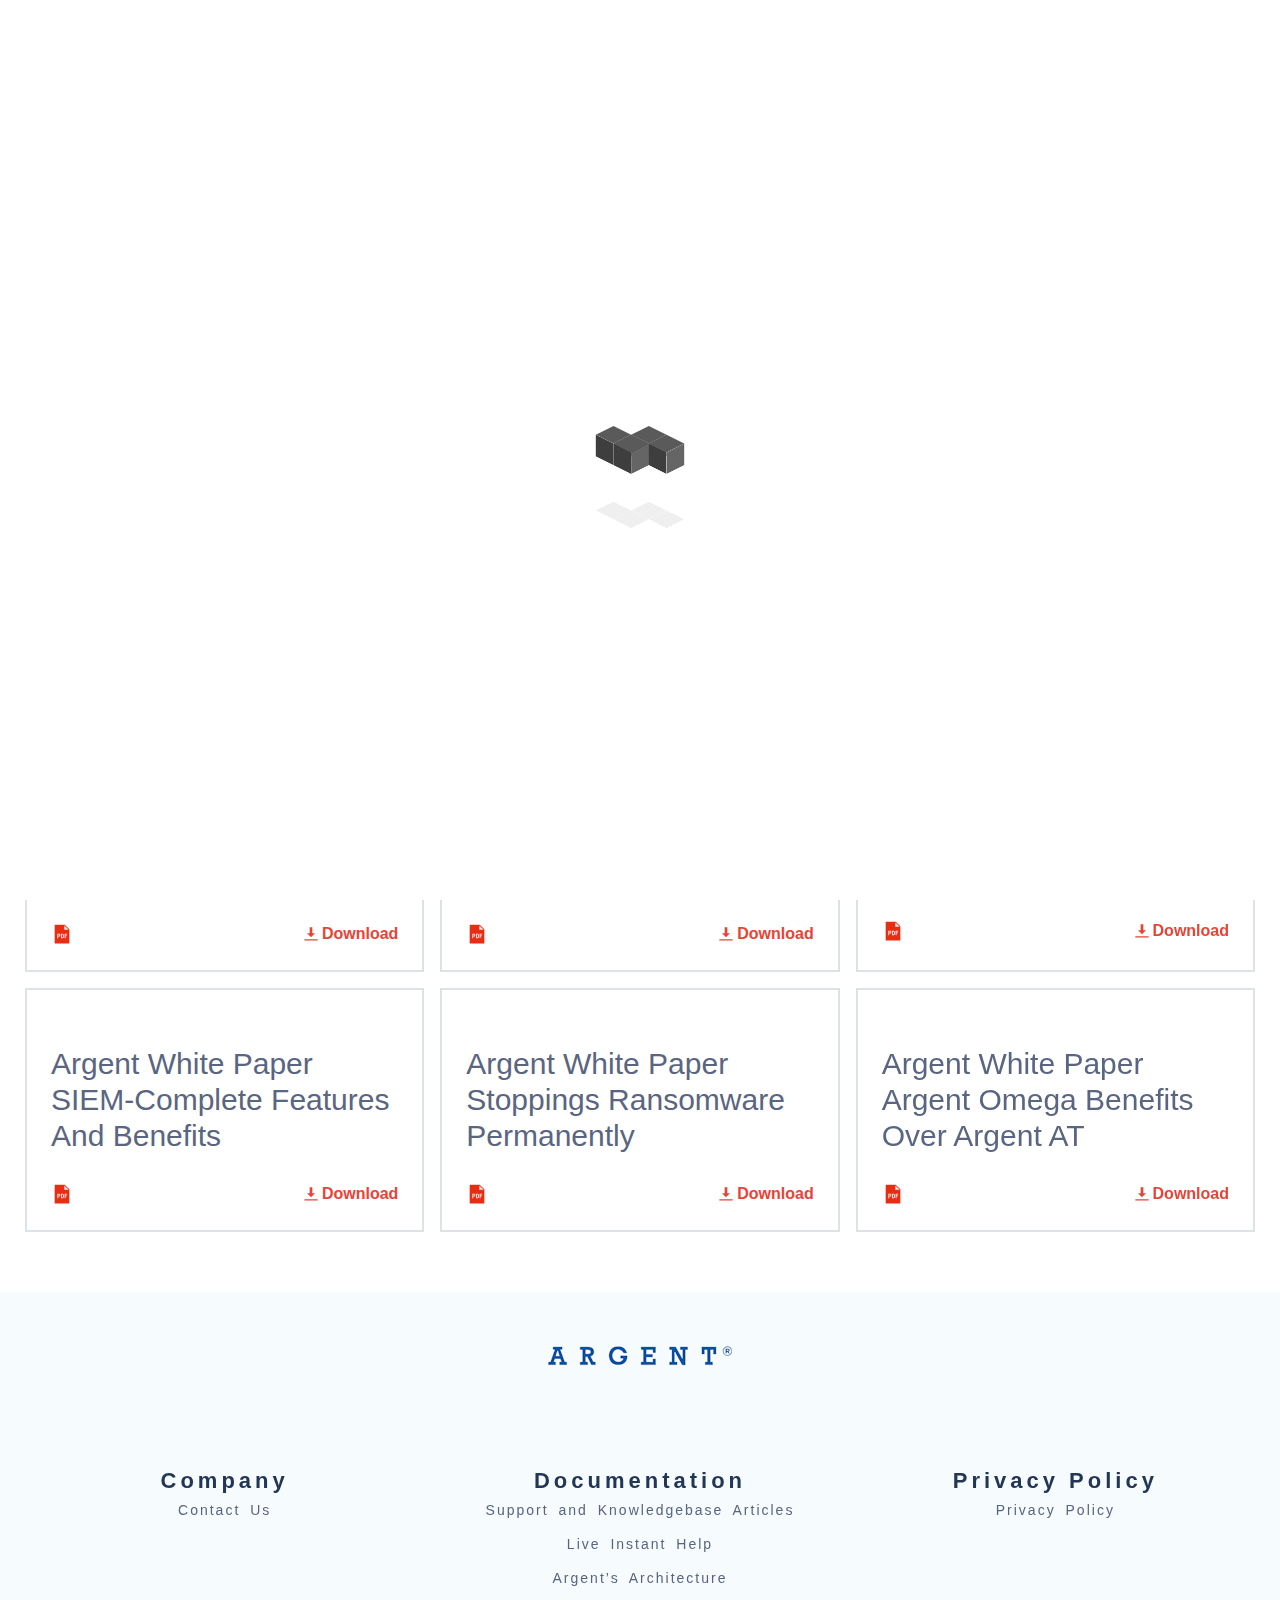
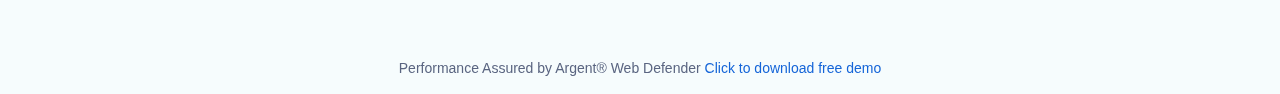
<file: index.html>
<!DOCTYPE html>
<html lang="en" dir="ltr" class="scroll-smooth">

<head>
    <meta charset="UTF-8" />
    <meta http-equiv="X-UA-Compatible" content="IE=edge" />
    <meta name="viewport" content="width=device-width, initial-scale=1.0" />
    <meta http-equiv="Cache-Control" content="no-cache, no-store, must-revalidate">
    <title>Document</title>
    <link rel="stylesheet" href="assets/css/swiper.css" />
    <link rel="stylesheet" href="assets/css/styles.css" />
</head>

<body class="font-cairo">

    <header class="lg:py-5 bg-white sticky top-0 shadow-header transition-all duration-700">
        <div class="container grid grid-cols-2 lg:flex lg:items-center lg:justify-between lg:px-10">
            <a href="https://instanthelp.argent.com/login"
                class="px-10 py-2 lg:p-0 col-span-2 lg:order-last text-[#ff602e] text-lg leading-7 tracking-[2px] font-semibold flex items-center justify-center lg:justify-end bg-[#001647] lg:bg-transparent gap-1">
                <img src="assets/images/support.svg" width="38" height="38" alt="v">
                Instant Help
            </a>
            <a href="#" class="pl-10 py-7 lg:p-0">
                <img src="assets/images/logo.png" width="147" height="16" alt="Logo">
                <span class="sr-only">Logo</span>
            </a>
            <nav class="nav-menu flex justify-end">
                <ul id="menu-header-menu"
                    class="transition-all duration-700 flex flex-col lg:flex-row z-[1] py-4 lg:py-0 items-center gap-2 lg:gap-10 fixed lg:static -top-52 left-0 w-full lg:w-auto bg-[#f2fbfc] lg:bg-transparent">
                    <li class="menu-item nav-item active ">
                        <a href="https://www.argent.com/" class="nav-link">Home</a>
                    </li>
                    <li class="menu-item  nav-item">
                        <a href="https://www.argent.com/products/" class="nav-link">Products</a>
                    </li>
                    <li class="menu-item  nav-item">
                        <a href="https://www.argent.com/white-papers/" class="nav-link">White Papers</a>
                    </li>
                    <li class="menu-item  nav-item">
                        <a href="https://www.argent.com/company/" class="nav-link">Company</a>
                    </li>
                    <li class="menu-item  nav-item">
                        <a target="_blank" rel="noopener" href="https://help.argent.com/support/"
                            class="nav-link">Support</a>
                    </li>
                </ul>
                <div class="toggle-mob-menu w-fit pr-10 py-7 lg:p-0 flex flex-col gap-1.5 items-end lg:hidden"
                    id="toggle">
                    <div class="one transition-all duration-300 origin-center h-[3px] w-7 bg-[#ff602e]"></div>
                    <div class="two transition-all duration-300 origin-center h-[3px] w-7 bg-[#ff602e]"></div>
                    <div class="three transition-all duration-300 origin-center h-[3px] w-7 bg-[#ff602e]"></div>
                </div>
            </nav>


        </div>
    </header>

    <main>
        <div class="crust-page-loader crust-animated-load" id="loader">
            <div class="crust-inner-loader">
                <div class="crust-loader-3">
                    <div class="box">
                        <div></div>
                        <div></div>
                        <div></div>
                        <div></div>
                    </div>
                    <div class="box">
                        <div></div>
                        <div></div>
                        <div></div>
                        <div></div>
                    </div>
                    <div class="box">
                        <div></div>
                        <div></div>
                        <div></div>
                        <div></div>
                    </div>
                    <div class="box">
                        <div></div>
                        <div></div>
                        <div></div>
                        <div></div>
                    </div>
                </div>
            </div>
        </div>
        <div class="swiper slider-certificate">
            <div
                class="swiper-wrapper items-center text-base leading-normal lg:text-[25px] lg:leading-[52px] py-3 -z-[1]">
                <!-- slider item  -->
                <div class="swiper-slide text-center cursor-grab">
                    <strong>
                        Onsite
                    </strong>
                    Implementations
                    <strong class="text-[#f00]">Always Free</strong>
                </div>
                <!-- slider item  -->
                <div class="swiper-slide text-center cursor-grab">
                    <strong>
                        Onsite
                    </strong>
                    Training
                    <strong class="text-[#f00]">Always Free</strong>
                </div>
                <!-- slider item  -->
                <div class="swiper-slide text-center cursor-grab">
                    <strong>
                        Onsite
                    </strong>
                    Health Check
                    <strong class="text-[#f00]">Always Free</strong>
                </div>
                <!-- slider item  -->
                <div class="swiper-slide text-center cursor-grab">
                    North American Engineers For North American Customers
                </div>
                <!-- slider item  -->
                <div class="swiper-slide text-center cursor-grab">
                    Singaporean Engineers For Singaporean Customers
                </div>
                <!-- slider item  -->
                <div class="swiper-slide text-center cursor-grab">
                    Swiss Engineers For Swiss Customers
                </div>
                <!-- slider item  -->
                <div class="swiper-slide text-center cursor-grab">
                    <strong class="text-[#f00]">Free</strong>
                    Active Directory Monitoring
                </div>
                <!-- slider item  -->
                <div class="swiper-slide text-center cursor-grab">
                    All Your Devices Worldwide On One Free 62-inch
                </div>
                <!-- slider item  -->
                <div class="swiper-slide text-center cursor-grab">
                    GDPR and CJIS Compliance -- Keep External Auditors Happy
                </div>
                <!-- slider item  -->
                <div class="swiper-slide text-center cursor-grab">
                    <strong class="text-[#f00]">Free</strong>
                    Printer Monitoring
                </div>
                <!-- slider item  -->
                <div class="swiper-slide text-center cursor-grab">
                    Integrity - Argent Has Never Used A Collection Agency...
                </div>
                <!-- slider item  -->
                <div class="swiper-slide text-center cursor-grab">
                    Prudent - Money Not Wasted Naming Sporting Stadiums...
                </div>
                <!-- slider item  -->
                <div class="swiper-slide text-center cursor-grab">
                    Professional - People Not YouTube...
                </div>
                <!-- slider item  -->
                <div class="swiper-slide text-center cursor-grab">
                    <strong class="text-[#f00]">Free</strong>
                    <a href="#" class="underline">Complete</a>
                    SNMP Monitoring For All Your Devices
                </div>
            </div>
        </div>

        <a href="https://help.argent.com/product_downloads/product_downloads_omega/"
            class="bg-[#f6fcfd] py-4 px-6 lg:px-0 block">
            <div class="container grid lg:grid-cols-2 items-center gap-[30px]">
                <div class="lg:order-last">
                    <img src="assets/images/hero-sec.webp" width="645" height="429" alt="Hero" loading="lazy">
                </div>
                <div class="content flex flex-col gap-2 lg:gap-[22px] px-3 lg:px-0">

                    <p class="flex items-center gap-2 text-[#384b6a] text-base lg:text-2xl lg:leading-[22px]">
                        <svg xmlns="http://www.w3.org/2000/svg" height="1em" viewBox="0 0 448 512">
                            <path fill="#1565d8"
                                d="M438.6 105.4c12.5 12.5 12.5 32.8 0 45.3l-256 256c-12.5 12.5-32.8 12.5-45.3 0l-128-128c-12.5-12.5-12.5-32.8 0-45.3s32.8-12.5 45.3 0L160 338.7 393.4 105.4c12.5-12.5 32.8-12.5 45.3 0z">
                            </path>
                        </svg>
                        <strong>Free</strong> SNMP
                        Monitoring And Automation
                    </p>

                    <p class="flex items-center gap-2 text-[#384b6a] text-base lg:text-2xl lg:leading-[22px]">
                        <svg xmlns="http://www.w3.org/2000/svg" height="1em" viewBox="0 0 448 512">
                            <path fill="#1565d8"
                                d="M438.6 105.4c12.5 12.5 12.5 32.8 0 45.3l-256 256c-12.5 12.5-32.8 12.5-45.3 0l-128-128c-12.5-12.5-12.5-32.8 0-45.3s32.8-12.5 45.3 0L160 338.7 393.4 105.4c12.5-12.5 32.8-12.5 45.3 0z">
                            </path>
                        </svg>
                        <strong>Free</strong> <u>Automated</u> Network Discovery
                    </p>

                    <p class="flex items-center gap-2 text-[#384b6a] text-base lg:text-2xl lg:leading-[22px]">
                        <svg xmlns="http://www.w3.org/2000/svg" height="1em" viewBox="0 0 448 512">
                            <path fill="#1565d8"
                                d="M438.6 105.4c12.5 12.5 12.5 32.8 0 45.3l-256 256c-12.5 12.5-32.8 12.5-45.3 0l-128-128c-12.5-12.5-12.5-32.8 0-45.3s32.8-12.5 45.3 0L160 338.7 393.4 105.4c12.5-12.5 32.8-12.5 45.3 0z">
                            </path>
                        </svg>
                        <strong>Free</strong> SSL Certificate Monitoring
                    </p>

                    <p class="flex items-center gap-2 text-[#384b6a] text-base lg:text-2xl lg:leading-[22px]">
                        <svg xmlns="http://www.w3.org/2000/svg" height="1em" viewBox="0 0 448 512">
                            <path fill="#1565d8"
                                d="M438.6 105.4c12.5 12.5 12.5 32.8 0 45.3l-256 256c-12.5 12.5-32.8 12.5-45.3 0l-128-128c-12.5-12.5-12.5-32.8 0-45.3s32.8-12.5 45.3 0L160 338.7 393.4 105.4c12.5-12.5 32.8-12.5 45.3 0z">
                            </path>
                        </svg>
                        <strong>Free</strong> Cisco Config Monitoring And Backup
                    </p>

                    <p class="flex items-center gap-2 text-[#384b6a] text-base lg:text-2xl lg:leading-[22px]">
                        <svg xmlns="http://www.w3.org/2000/svg" height="1em" viewBox="0 0 448 512">
                            <path fill="#1565d8"
                                d="M438.6 105.4c12.5 12.5 12.5 32.8 0 45.3l-256 256c-12.5 12.5-32.8 12.5-45.3 0l-128-128c-12.5-12.5-12.5-32.8 0-45.3s32.8-12.5 45.3 0L160 338.7 393.4 105.4c12.5-12.5 32.8-12.5 45.3 0z">
                            </path>
                        </svg>
                        <strong>Free</strong> CCTV Monitoring And Automation
                    </p>

                    <span
                        class="flex items-center gap-3 pl-[30px] text-[#1565d8] text-base lg:text-3xl underline font-semibold">
                        Click
                        To
                        Download <img src="assets/images/right-arrow.svg" width="23" height="23" alt="Icon">
                    </span>
                </div>

            </div>

        </a>
        <section class="py-10 lg:py-[60px] px-4 lg:px-0">
            <div class="container flex flex-col gap-16">
                <div class="flex flex-col items-center gap-3">
                    <h2 class="text-center text-[#5a6581] text-2xl lg:text-[2rem] lg:leading-[1.2rem] font-medium">
                        Free White Papers
                    </h2>
                </div>
                <div class="grid lg:grid-cols-3 gap-4">
                    <!-- item  -->
                    <a href="#" class="card-item downloadLink"
                        data-file="assets/pdf/Argent_Omega__FREE_FEATURE_White_Paper_Automatically_Monitor_CCTV_Cameras_In_Under_Four_Hours.pdf">
                        <div class="new-badge-1">
                            Free Product
                        </div>
                        <div class="flex flex-col gap-2 pt-8">
                            <h3
                                class="min-h-[105px] text-[#5a6581] text-base leading-[1.2] lg:text-3xl lg:leading-[1.2] font-medium">
                                Argent White Paper <br>
                                Monitor CCTVs In
                                Under Four Hours

                            </h3>
                        </div>
                        <div class="flex items-center justify-between pt-3">
                            <img src="assets/images/pdficon.svg" width="22" height="22" alt="pdficon">
                            <span class="flex items-center gap-1 text-[#ea4335] text-base leading-6 font-semibold">
                                <img src="assets/images/download.svg" width="14" height="14" alt="download">
                                Download
                            </span>
                        </div>
                    </a>
                    <!-- item  -->
                    <a href="#" class="card-item downloadLink"
                        data-file="assets/pdf/Argent_Omega_FREE_FEATURE_Monitoring_SSL_Certificates_With_Argent_Omega.pdf">
                        <div class="new-badge-1">
                            Free Product
                        </div>
                        <div class="flex flex-col gap-2 pt-8">
                            <h3
                                class="min-h-[105px] text-[#5a6581] text-base leading-[1.2] lg:text-3xl lg:leading-[1.2] font-medium">
                                Argent White Paper <br>
                                Monitoring SSL Certificates
                            </h3>
                        </div>
                        <div class="flex items-center justify-between pt-3">
                            <img src="assets/images/pdficon.svg" width="22" height="22" alt="pdficon">
                            <span class="flex items-center gap-1 text-[#ea4335] text-base leading-6 font-semibold">
                                <img src="assets/images/download.svg" width="14" height="14" alt="download">
                                Download
                            </span>
                        </div>
                    </a>
                    <!-- item  -->
                    <a href="#" data-file="assets/pdf/Argent_Omega_FREE_FEATURE_White Paper_Keeping_All_Kids_Safe.pdf"
                        class="card-item downloadLink">
                        <div class="new-badge-1">
                            Free Product
                        </div>
                        <div class="flex flex-col gap-2 pt-8">
                            <h3
                                class="min-h-[105px] text-[#5a6581] text-base leading-[1.2] lg:text-3xl lg:leading-[1.2] font-medium">
                                Argent White Paper <br>
                                Keeping All Kids Safe
                            </h3>
                        </div>
                        <div class="flex items-center justify-between pt-3">
                            <img src="assets/images/pdficon.svg" width="22" height="22" alt="pdficon">
                            <span class="flex items-center gap-1 text-[#ea4335] text-base leading-6 font-semibold">
                                <img src="assets/images/download.svg" width="14" height="14" alt="download">
                                Download
                            </span>
                        </div>
                    </a>
                    <!-- item  -->
                    <a href="#" class="card-item downloadLink"
                        data-file="assets/pdf/Argent_Omega_White_Paper_SIEM-Complete_Features_and_Benefits.pdf">
                        <div class="flex flex-col gap-2 pt-8">
                            <h3
                                class="min-h-[105px] text-[#5a6581] text-base leading-[1.2] lg:text-3xl lg:leading-[1.2] font-medium">
                                Argent White Paper <br>
                                SIEM-Complete
                                Features
                                <br> And Benefits
                            </h3>
                        </div>
                        <div class="flex items-center justify-between pt-3">
                            <img src="assets/images/pdficon.svg" width="22" height="22" alt="pdficon">
                            <span class="flex items-center gap-1 text-[#ea4335] text-base leading-6 font-semibold">
                                <img src="assets/images/download.svg" width="14" height="14" alt="download">
                                Download
                            </span>
                        </div>
                    </a>
                    <!-- item  -->
                    <a href="#" class="card-item downloadLink"
                        data-file="assets/pdf/Argent_Omega_White_Paper_Stopping_Ransomware_Permanently.pdf">
                        <div class="flex flex-col gap-2 pt-8">
                            <h3
                                class="min-h-[105px] text-[#5a6581] text-base leading-[1.2] lg:text-3xl lg:leading-[1.2] font-medium">
                                Argent White Paper <br>
                                Stoppings Ransomware Permanently
                            </h3>
                        </div>
                        <div class="flex items-center justify-between pt-3">
                            <img src="assets/images/pdficon.svg" width="22" height="22" alt="pdficon">
                            <span class="flex items-center gap-1 text-[#ea4335] text-base leading-6 font-semibold">
                                <img src="assets/images/download.svg" width="14" height="14" alt="download">
                                Download
                            </span>
                        </div>
                    </a>
                    <!-- item  -->
                    <a href="#" class="card-item downloadLink"
                        data-file="assets/pdf/Argent_Omega_White_Paper_Benefits_Over_Argent_AT.pdf">
                        <div class="flex flex-col gap-2 pt-8">
                            <h3
                                class="min-h-[105px] text-[#5a6581] text-base leading-[1.2] lg:text-3xl lg:leading-[1.2] font-medium">
                                Argent White Paper <br>
                                Argent Omega Benefits<br>
                                Over Argent AT
                            </h3>
                        </div>
                        <div class="flex items-center justify-between pt-3">
                            <img src="assets/images/pdficon.svg" width="22" height="22" alt="pdficon">
                            <span class="flex items-center gap-1 text-[#ea4335] text-base leading-6 font-semibold">
                                <img src="assets/images/download.svg" width="14" height="14" alt="download">
                                Download
                            </span>
                        </div>
                    </a>
                </div>
            </div>
        </section>
    </main>

    <footer class="bg-[#f6fcfd] pt-[54px] pb-4">
        <div class="flex flex-col container items-center">
            <a href="#" class="">
                <img src="assets/images/footer-logo.png" width="184" height="20" alt="logo">
                <span class="sr-only">Logo</span>
            </a>
            <div class="grid lg:grid-cols-3 py-6 lg:pt-[100px] lg:pb-[66px] w-full gap-4">
                <div class="flex flex-col">
                    <h4
                        class="text-[#233655] text-sm lg:text-[22px] leading-[30px] font-bold text-center tracking-[4px]">
                        Company
                    </h4>
                    <ul class="flex items-center flex-col gap-1.5">
                        <li class="">
                            <a href="#"
                                class="tracking-[2px] [word-spacing:4px] text-[#596480] text-center text-xs lg:text-sm leading-normal lg:leading-7 font-medium">Contact
                                Us</a>
                        </li>
                    </ul>
                </div>
                <div class="flex flex-col">
                    <h4
                        class="text-[#233655] text-sm lg:text-[22px] leading-[30px] font-bold text-center tracking-[4px]">
                        Documentation
                    </h4>
                    <ul class="flex items-center flex-col gap-1.5">
                        <li class="">
                            <a href="#"
                                class="tracking-[2px] [word-spacing:4px] text-[#596480] text-center text-xs lg:text-sm leading-normal lg:leading-7 font-medium">
                                Support and Knowledgebase Articles
                            </a>
                        </li>
                        <li class="">
                            <a href="#"
                                class="tracking-[2px] [word-spacing:4px] text-[#596480] text-center text-xs lg:text-sm leading-normal lg:leading-7 font-medium">
                                Live Instant Help
                            </a>
                        </li>
                        <li class="">
                            <a href="#"
                                class="tracking-[2px] [word-spacing:4px] text-[#596480] text-center text-xs lg:text-sm leading-normal lg:leading-7 font-medium">
                                Argent’s Architecture
                            </a>
                        </li>
                    </ul>
                </div>
                <div class="flex flex-col">
                    <h4
                        class="text-[#233655] text-sm lg:text-[22px] leading-[30px] font-bold text-center tracking-[4px]">
                        Privacy Policy
                    </h4>
                    <ul class="flex items-center flex-col gap-1.5">
                        <li class="">
                            <a href="#"
                                class="tracking-[2px] [word-spacing:4px] text-[#596480] text-center text-xs lg:text-sm leading-normal lg:leading-7 font-medium">
                                Privacy Policy
                            </a>
                        </li>
                    </ul>
                </div>

            </div>

            <div class="px-6 lg:px-0">
                <p class="text-[#5a6581] text-xs lg:text-sm leading-7 text-center">
                    Performance Assured by Argent® Web Defender
                    <a class="text-[#1565d8]" href="https://help.argent.com/product_downloads/product_downloads_omega/"
                        target="_blank">
                        Click to download free demo
                    </a>
                </p>
            </div>
        </div>
    </footer>

    <script src="assets/scripts/jquiry.js"></script>
    <script src="assets/scripts/swiper.js"></script>
    <script src="assets/scripts/scripts.js"></script>
</body>

</html>
</file>
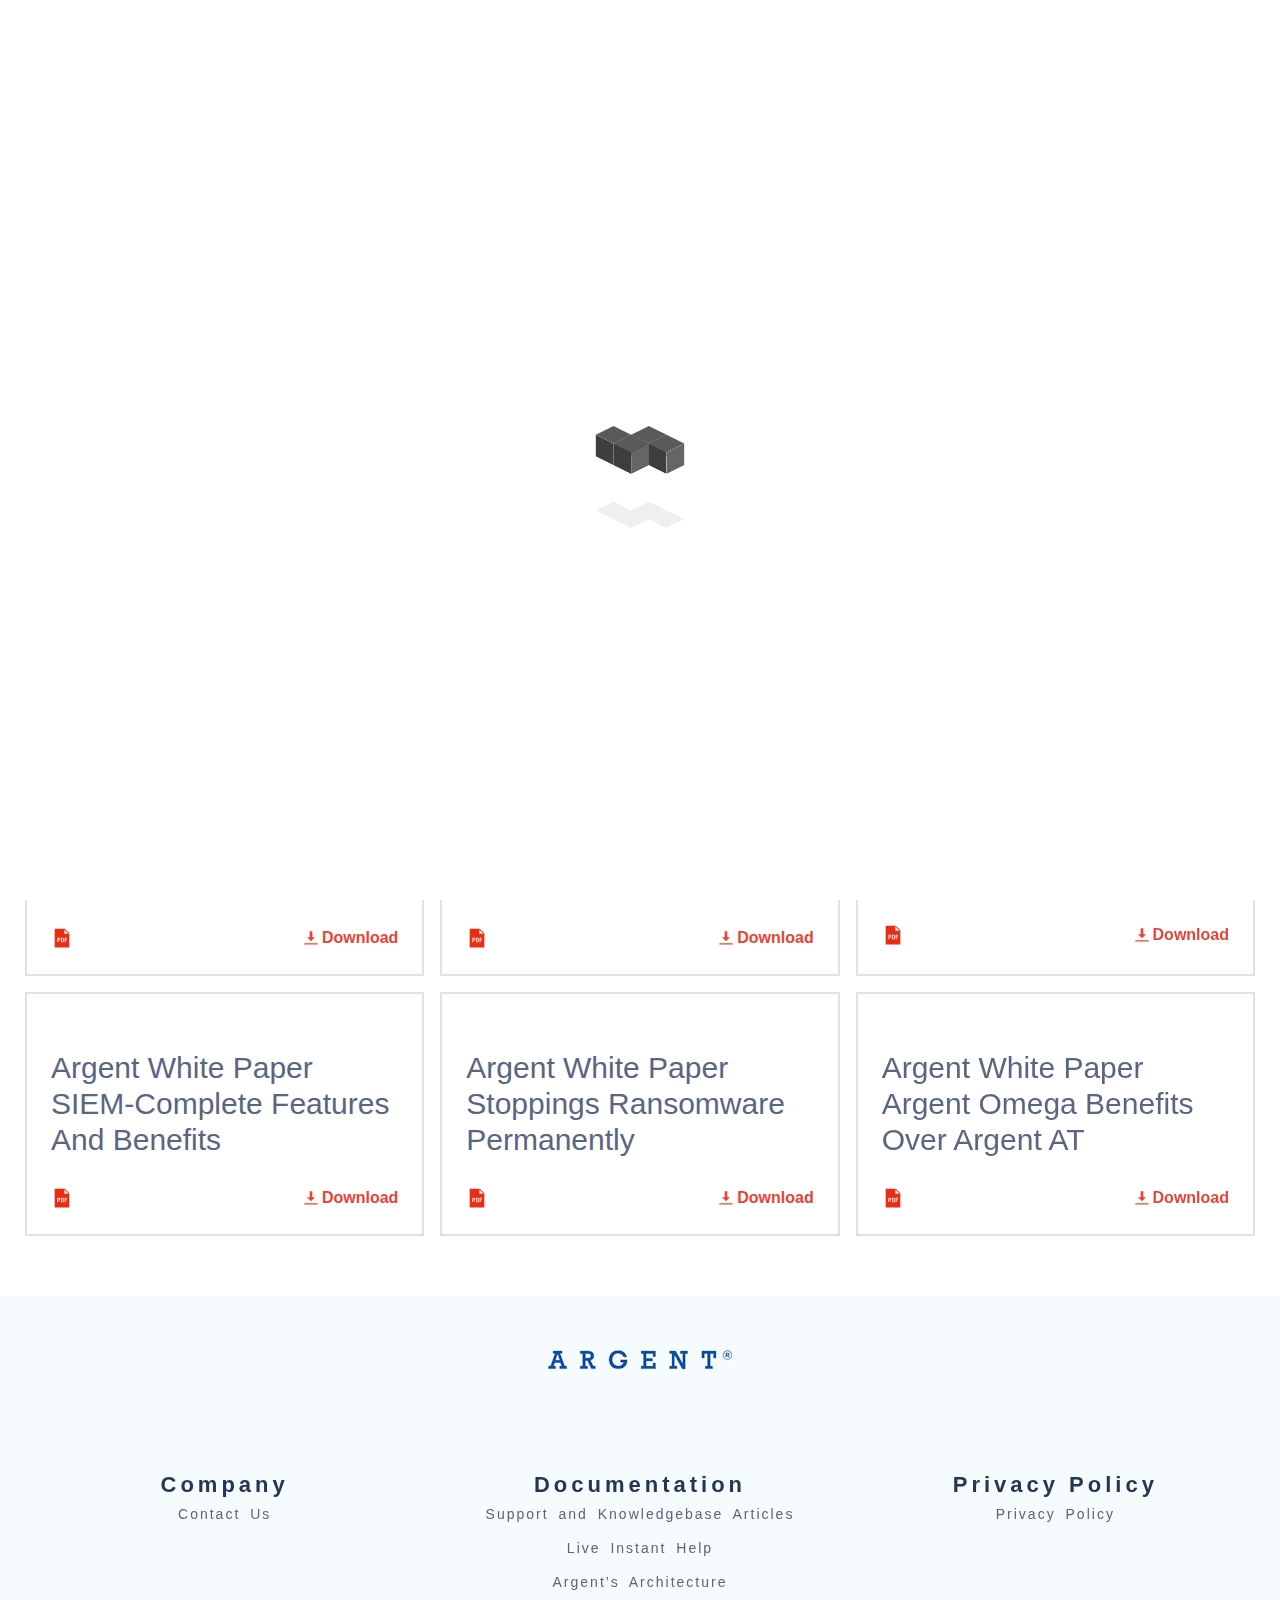
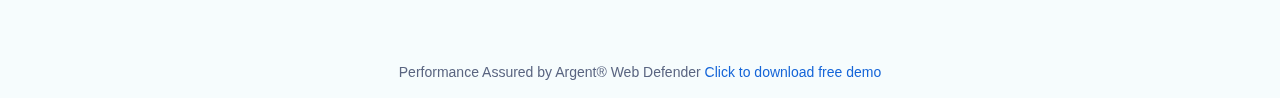
<file: index-v.html>
<!DOCTYPE html>
<html lang="en" dir="ltr" class="scroll-smooth">

<head>
    <meta charset="UTF-8" />
    <meta http-equiv="X-UA-Compatible" content="IE=edge" />
    <meta http-equiv="Cache-Control" content="no-cache, no-store, must-revalidate">
    <meta name="viewport" content="width=device-width, initial-scale=1.0" />
    <title>Document</title>
    <link rel="stylesheet" href="assets/css/swiper.css" />
    <link rel="stylesheet" href="assets/css/styles.css" />
</head>

<body class="font-cairo">
    <header class="lg:py-5 bg-white sticky top-0 shadow-header transition-all duration-700">
        <div class="container grid grid-cols-2 lg:flex lg:items-center lg:justify-between lg:px-10">
            <a href="https://instanthelp.argent.com/login"
                class="px-10 py-2 lg:p-0 col-span-2 lg:order-last text-[#ff602e] text-lg leading-7 tracking-[2px] font-semibold flex items-center justify-center lg:justify-end bg-[#001647] lg:bg-transparent gap-1">
                <img src="assets/images/support.svg" width="38" height="38" alt="v" loading="lazy">
                Instant Help
            </a>
            <a href="#" class="pl-10 py-7 lg:p-0">
                <img src="assets/images/logo.png" width="147" height="16" alt="Logo" loading="lazy">
                <span class="sr-only">Logo</span>
            </a>
            <nav class="nav-menu flex justify-end">
                <ul id="menu-header-menu"
                    class="transition-all duration-700 flex flex-col lg:flex-row z-[1] py-4 lg:py-0 items-center gap-2 lg:gap-10 fixed lg:static -top-52 left-0 w-full lg:w-auto bg-[#f2fbfc] lg:bg-transparent">
                    <li class="menu-item nav-item active ">
                        <a href="https://www.argent.com/" class="nav-link">Home</a>
                    </li>
                    <li class="menu-item  nav-item">
                        <a href="https://www.argent.com/products/" class="nav-link">Products</a>
                    </li>
                    <li class="menu-item  nav-item">
                        <a href="https://www.argent.com/white-papers/" class="nav-link">White Papers</a>
                    </li>
                    <li class="menu-item  nav-item">
                        <a href="https://www.argent.com/company/" class="nav-link">Company</a>
                    </li>
                    <li class="menu-item  nav-item">
                        <a target="_blank" rel="noopener" href="https://help.argent.com/support/"
                            class="nav-link">Support</a>
                    </li>
                </ul>
                <div class="toggle-mob-menu w-fit pr-10 py-7 lg:p-0 flex flex-col gap-1.5 items-end lg:hidden"
                    id="toggle">
                    <div class="one transition-all duration-300 origin-center h-[3px] w-7 bg-[#ff602e]"></div>
                    <div class="two transition-all duration-300 origin-center h-[3px] w-7 bg-[#ff602e]"></div>
                    <div class="three transition-all duration-300 origin-center h-[3px] w-7 bg-[#ff602e]"></div>
                </div>
            </nav>


        </div>
    </header>

    <main>
    
        <div class="crust-page-loader crust-animated-load" id="loader">
            <div class="crust-inner-loader">
                <div class="crust-loader-3">
                    <div class="box">
                        <div></div>
                        <div></div>
                        <div></div>
                        <div></div>
                    </div>
                    <div class="box">
                        <div></div>
                        <div></div>
                        <div></div>
                        <div></div>
                    </div>
                    <div class="box">
                        <div></div>
                        <div></div>
                        <div></div>
                        <div></div>
                    </div>
                    <div class="box">
                        <div></div>
                        <div></div>
                        <div></div>
                        <div></div>
                    </div>
                </div>
            </div>
        </div>

        <div class="swiper slider-certificate-vrtical h-14 lg:h-20">
            <div
                class="swiper-wrapper items-center text-base leading-normal lg:text-[25px] lg:leading-[52px] py-3 -z-[1]">
                <!-- slider item  -->
                <div class="swiper-slide text-center cursor-grab">
                    <strong>
                        Onsite
                    </strong>
                    Implementations
                    <strong class="text-[#f00]">Always Free</strong>
                </div>
                <!-- slider item  -->
                <div class="swiper-slide text-center cursor-grab">
                    <strong>
                        Onsite
                    </strong>
                    Training
                    <strong class="text-[#f00]">Always Free</strong>
                </div>
                <!-- slider item  -->
                <div class="swiper-slide text-center cursor-grab">
                    <strong>
                        Onsite
                    </strong>
                    Health Check
                    <strong class="text-[#f00]">Always Free</strong>
                </div>
                <!-- slider item  -->
                <div class="swiper-slide text-center cursor-grab">
                    North American Engineers For North American Customers
                </div>
                <!-- slider item  -->
                <div class="swiper-slide text-center cursor-grab">
                    Singaporean Engineers For Singaporean Customers
                </div>
                <!-- slider item  -->
                <div class="swiper-slide text-center cursor-grab">
                    Swiss Engineers For Swiss Customers
                </div>
                <!-- slider item  -->
                <div class="swiper-slide text-center cursor-grab">
                    <strong class="text-[#f00]">Free</strong>
                    Active Directory Monitoring
                </div>
                <!-- slider item  -->
                <div class="swiper-slide text-center cursor-grab">
                    All Your Devices Worldwide On One Free 62-inch
                </div>
                <!-- slider item  -->
                <div class="swiper-slide text-center cursor-grab">
                    GDPR and CJIS Compliance -- Keep External Auditors Happy
                </div>
                <!-- slider item  -->
                <div class="swiper-slide text-center cursor-grab">
                    <strong class="text-[#f00]">Free</strong>
                    Printer Monitoring
                </div>
                <!-- slider item  -->
                <div class="swiper-slide text-center cursor-grab">
                    Integrity - Argent Has Never Used A Collection Agency...
                </div>
                <!-- slider item  -->
                <div class="swiper-slide text-center cursor-grab">
                    Prudent - Money Not Wasted Naming Sporting Stadiums...
                </div>
                <!-- slider item  -->
                <div class="swiper-slide text-center cursor-grab">
                    Professional - People Not YouTube...
                </div>
                <!-- slider item  -->
                <div class="swiper-slide text-center cursor-grab">
                    <strong class="text-[#f00]">Free</strong>
                    <a href="#" class="underline">Complete</a>
                    SNMP Monitoring For All Your Devices
                </div>
            </div>
        </div>
        <a href="https://help.argent.com/product_downloads/product_downloads_omega/"
            class="bg-[#f6fcfd] py-4 px-6 lg:px-0 block">
            <div class="container grid lg:grid-cols-2 items-center gap-[30px]">

                <div class="content flex flex-col gap-2 lg:gap-[22px] px-3 lg:px-0 order-last lg:order-first">

                    <p class="flex items-center gap-2 text-[#384b6a] text-base lg:text-2xl lg:leading-[22px]">
                        <svg xmlns="http://www.w3.org/2000/svg" height="1em" viewBox="0 0 448 512">
                            <path fill="#1565d8"
                                d="M438.6 105.4c12.5 12.5 12.5 32.8 0 45.3l-256 256c-12.5 12.5-32.8 12.5-45.3 0l-128-128c-12.5-12.5-12.5-32.8 0-45.3s32.8-12.5 45.3 0L160 338.7 393.4 105.4c12.5-12.5 32.8-12.5 45.3 0z">
                            </path>
                        </svg>
                        <strong>Free</strong> SNMP
                        Monitoring And Automation
                    </p>

                    <p class="flex items-center gap-2 text-[#384b6a] text-base lg:text-2xl lg:leading-[22px]">
                        <svg xmlns="http://www.w3.org/2000/svg" height="1em" viewBox="0 0 448 512">
                            <path fill="#1565d8"
                                d="M438.6 105.4c12.5 12.5 12.5 32.8 0 45.3l-256 256c-12.5 12.5-32.8 12.5-45.3 0l-128-128c-12.5-12.5-12.5-32.8 0-45.3s32.8-12.5 45.3 0L160 338.7 393.4 105.4c12.5-12.5 32.8-12.5 45.3 0z">
                            </path>
                        </svg>
                        <strong>Free</strong> <u>Automated</u> Network Discovery
                    </p>

                    <p class="flex items-center gap-2 text-[#384b6a] text-base lg:text-2xl lg:leading-[22px]">
                        <svg xmlns="http://www.w3.org/2000/svg" height="1em" viewBox="0 0 448 512">
                            <path fill="#1565d8"
                                d="M438.6 105.4c12.5 12.5 12.5 32.8 0 45.3l-256 256c-12.5 12.5-32.8 12.5-45.3 0l-128-128c-12.5-12.5-12.5-32.8 0-45.3s32.8-12.5 45.3 0L160 338.7 393.4 105.4c12.5-12.5 32.8-12.5 45.3 0z">
                            </path>
                        </svg>
                        <strong>Free</strong> SSL Certificate Monitoring
                    </p>

                    <p class="flex items-center gap-2 text-[#384b6a] text-base lg:text-2xl lg:leading-[22px]">
                        <svg xmlns="http://www.w3.org/2000/svg" height="1em" viewBox="0 0 448 512">
                            <path fill="#1565d8"
                                d="M438.6 105.4c12.5 12.5 12.5 32.8 0 45.3l-256 256c-12.5 12.5-32.8 12.5-45.3 0l-128-128c-12.5-12.5-12.5-32.8 0-45.3s32.8-12.5 45.3 0L160 338.7 393.4 105.4c12.5-12.5 32.8-12.5 45.3 0z">
                            </path>
                        </svg>
                        <strong>Free</strong> Cisco Config Monitoring And Backup
                    </p>

                    <p class="flex items-center gap-2 text-[#384b6a] text-base lg:text-2xl lg:leading-[22px]">
                        <svg xmlns="http://www.w3.org/2000/svg" height="1em" viewBox="0 0 448 512">
                            <path fill="#1565d8"
                                d="M438.6 105.4c12.5 12.5 12.5 32.8 0 45.3l-256 256c-12.5 12.5-32.8 12.5-45.3 0l-128-128c-12.5-12.5-12.5-32.8 0-45.3s32.8-12.5 45.3 0L160 338.7 393.4 105.4c12.5-12.5 32.8-12.5 45.3 0z">
                            </path>
                        </svg>
                        <strong>Free</strong> CCTV Monitoring And Automation
                    </p>

                    <span
                        class="flex items-center gap-3 pl-[30px] text-[#1565d8] text-base lg:text-3xl underline font-semibold">
                        Click To Download
                        <img src="assets/images/right-arrow.svg" width="23" height="23" alt="Icon" loading="lazy">
                    </span>
                </div>
                <div class="order-first lg:order-last">
                    <img src="assets/images/hero-sec.webp" width="645" height="429" alt="Hero" loading="lazy">
                </div>
            </div>

        </a>
        <section class="py-10 lg:py-[60px] px-4 lg:px-0">
            <div class="container flex flex-col gap-16">
                <div class="flex flex-col items-center gap-3">
                    <h2 class="text-center text-[#5a6581] text-2xl lg:text-[2rem] lg:leading-[1.2rem] font-medium">
                        Free White Papers
                    </h2>
                </div>
                <div class="grid lg:grid-cols-3 gap-4">
                    <!-- item  -->
                    <a href="#" class="card-item downloadLink"
                        data-file="assets/pdf/Argent_Omega__FREE_FEATURE_White_Paper_Automatically_Monitor_CCTV_Cameras_In_Under_Four_Hours.pdf">
                        <div class="new-badge-1">
                            Free Product
                        </div>
                        <div class="flex flex-col gap-2 pt-8">
                            <h3
                                class="min-h-[105px] text-[#5a6581] text-base leading-[1.2] lg:text-3xl lg:leading-[1.2] font-medium">
                                Argent White Paper <br>
                                Monitor CCTVs In
                                Under Four Hours

                            </h3>
                        </div>
                        <div class="flex items-center justify-between pt-3">
                            <img src="assets/images/pdficon.svg" width="22" height="22" alt="pdficon">
                            <span class="flex items-center gap-1 text-[#ea4335] text-base leading-6 font-semibold">
                                <img src="assets/images/download.svg" width="14" height="14" alt="download">
                                Download
                            </span>
                        </div>
                    </a>
                    <!-- item  -->
                    <a href="#" class="card-item downloadLink"
                        data-file="assets/pdf/Argent_Omega_FREE_FEATURE_Monitoring_SSL_Certificates_With_Argent_Omega.pdf">
                        <div class="new-badge-1">
                            Free Product
                        </div>
                        <div class="flex flex-col gap-2 pt-8">
                            <h3
                                class="min-h-[105px] text-[#5a6581] text-base leading-[1.2] lg:text-3xl lg:leading-[1.2] font-medium">
                                Argent White Paper <br>
                                Monitoring SSL Certificates
                            </h3>
                        </div>
                        <div class="flex items-center justify-between pt-3">
                            <img src="assets/images/pdficon.svg" width="22" height="22" alt="pdficon">
                            <span class="flex items-center gap-1 text-[#ea4335] text-base leading-6 font-semibold">
                                <img src="assets/images/download.svg" width="14" height="14" alt="download">
                                Download
                            </span>
                        </div>
                    </a>
                    <!-- item  -->
                    <a href="#" data-file="assets/pdf/Argent_Omega_FREE_FEATURE_White Paper_Keeping_All_Kids_Safe.pdf"
                        class="card-item downloadLink">
                        <div class="new-badge-1">
                            Free Product
                        </div>
                        <div class="flex flex-col gap-2 pt-8">
                            <h3
                                class="min-h-[105px] text-[#5a6581] text-base leading-[1.2] lg:text-3xl lg:leading-[1.2] font-medium">
                                Argent White Paper <br>
                                Keeping All Kids Safe
                            </h3>
                        </div>
                        <div class="flex items-center justify-between pt-3">
                            <img src="assets/images/pdficon.svg" width="22" height="22" alt="pdficon">
                            <span class="flex items-center gap-1 text-[#ea4335] text-base leading-6 font-semibold">
                                <img src="assets/images/download.svg" width="14" height="14" alt="download">
                                Download
                            </span>
                        </div>
                    </a>
                    <!-- item  -->
                    <a href="#" class="card-item downloadLink"
                        data-file="assets/pdf/Argent_Omega_White_Paper_SIEM-Complete_Features_and_Benefits.pdf">
                        <div class="flex flex-col gap-2 pt-8">
                            <h3
                                class="min-h-[105px] text-[#5a6581] text-base leading-[1.2] lg:text-3xl lg:leading-[1.2] font-medium">
                                Argent White Paper <br>
                                SIEM-Complete
                                Features
                                <br> And Benefits
                            </h3>
                        </div>
                        <div class="flex items-center justify-between pt-3">
                            <img src="assets/images/pdficon.svg" width="22" height="22" alt="pdficon">
                            <span class="flex items-center gap-1 text-[#ea4335] text-base leading-6 font-semibold">
                                <img src="assets/images/download.svg" width="14" height="14" alt="download">
                                Download
                            </span>
                        </div>
                    </a>
                    <!-- item  -->
                    <a href="#" class="card-item downloadLink"
                        data-file="assets/pdf/Argent_Omega_White_Paper_Stopping_Ransomware_Permanently.pdf">
                        <div class="flex flex-col gap-2 pt-8">
                            <h3
                                class="min-h-[105px] text-[#5a6581] text-base leading-[1.2] lg:text-3xl lg:leading-[1.2] font-medium">
                                Argent White Paper <br>
                                Stoppings Ransomware Permanently
                            </h3>
                        </div>
                        <div class="flex items-center justify-between pt-3">
                            <img src="assets/images/pdficon.svg" width="22" height="22" alt="pdficon">
                            <span class="flex items-center gap-1 text-[#ea4335] text-base leading-6 font-semibold">
                                <img src="assets/images/download.svg" width="14" height="14" alt="download">
                                Download
                            </span>
                        </div>
                    </a>
                    <!-- item  -->
                    <a href="#" class="card-item downloadLink"
                        data-file="assets/pdf/Argent_Omega_White_Paper_Benefits_Over_Argent_AT.pdf">
                        <div class="flex flex-col gap-2 pt-8">
                            <h3
                                class="min-h-[105px] text-[#5a6581] text-base leading-[1.2] lg:text-3xl lg:leading-[1.2] font-medium">
                                Argent White Paper <br>
                                Argent Omega Benefits<br>
                                Over Argent AT
                            </h3>
                        </div>
                        <div class="flex items-center justify-between pt-3">
                            <img src="assets/images/pdficon.svg" width="22" height="22" alt="pdficon">
                            <span class="flex items-center gap-1 text-[#ea4335] text-base leading-6 font-semibold">
                                <img src="assets/images/download.svg" width="14" height="14" alt="download">
                                Download
                            </span>
                        </div>
                    </a>
                </div>
            </div>
        </section>
    </main>

    <footer class="bg-[#f6fcfd] pt-[54px] pb-4">
        <div class="flex flex-col container items-center">
            <a href="#" class="">
                <img src="assets/images/footer-logo.png" width="184" height="20" alt="logo">
                <span class="sr-only">Logo</span>
            </a>
            <div class="grid lg:grid-cols-3 py-6 lg:pt-[100px] lg:pb-[66px] w-full gap-4">
                <div class="flex flex-col">
                    <h4
                        class="text-[#233655] text-sm lg:text-[22px] leading-[30px] font-bold text-center tracking-[4px]">
                        Company
                    </h4>
                    <ul class="flex items-center flex-col gap-1.5">
                        <li class="">
                            <a href="#"
                                class="tracking-[2px] [word-spacing:4px] text-[#596480] text-center text-xs lg:text-sm leading-normal lg:leading-7 font-medium">Contact
                                Us</a>
                        </li>
                    </ul>
                </div>
                <div class="flex flex-col">
                    <h4
                        class="text-[#233655] text-sm lg:text-[22px] leading-[30px] font-bold text-center tracking-[4px]">
                        Documentation
                    </h4>
                    <ul class="flex items-center flex-col gap-1.5">
                        <li class="">
                            <a href="#"
                                class="tracking-[2px] [word-spacing:4px] text-[#596480] text-center text-xs lg:text-sm leading-normal lg:leading-7 font-medium">
                                Support and Knowledgebase Articles
                            </a>
                        </li>
                        <li class="">
                            <a href="#"
                                class="tracking-[2px] [word-spacing:4px] text-[#596480] text-center text-xs lg:text-sm leading-normal lg:leading-7 font-medium">
                                Live Instant Help
                            </a>
                        </li>
                        <li class="">
                            <a href="#"
                                class="tracking-[2px] [word-spacing:4px] text-[#596480] text-center text-xs lg:text-sm leading-normal lg:leading-7 font-medium">
                                Argent’s Architecture
                            </a>
                        </li>
                    </ul>
                </div>
                <div class="flex flex-col">
                    <h4
                        class="text-[#233655] text-sm lg:text-[22px] leading-[30px] font-bold text-center tracking-[4px]">
                        Privacy Policy
                    </h4>
                    <ul class="flex items-center flex-col gap-1.5">
                        <li class="">
                            <a href="#"
                                class="tracking-[2px] [word-spacing:4px] text-[#596480] text-center text-xs lg:text-sm leading-normal lg:leading-7 font-medium">
                                Privacy Policy
                            </a>
                        </li>
                    </ul>
                </div>

            </div>

            <div class="px-6 lg:px-0">
                <p class="text-[#5a6581] text-xs lg:text-sm leading-7 text-center">
                    Performance Assured by Argent® Web Defender
                    <a class="text-[#1565d8]" href="https://help.argent.com/product_downloads/product_downloads_omega/"
                        target="_blank">
                        Click to download free demo
                    </a>
                </p>
            </div>
        </div>
    </footer>

    <script src="assets/scripts/jquiry.js"></script>
    <script src="assets/scripts/swiper.js"></script>
    <script src="assets/scripts/scripts.js"></script>
</body>

</html>
</file>
<file: assets/css/styles.css>
/*
! tailwindcss v3.2.7 | MIT License | https://tailwindcss.com
*/

/*
1. Prevent padding and border from affecting element width. (https://github.com/mozdevs/cssremedy/issues/4)
2. Allow adding a border to an element by just adding a border-width. (https://github.com/tailwindcss/tailwindcss/pull/116)
*/

*,
::before,
::after {
  box-sizing: border-box;
  /* 1 */
  border-width: 0;
  /* 2 */
  border-style: solid;
  /* 2 */
  border-color: #e5e7eb;
  /* 2 */
}

::before,
::after {
  --tw-content: '';
}

/*
1. Use a consistent sensible line-height in all browsers.
2. Prevent adjustments of font size after orientation changes in iOS.
3. Use a more readable tab size.
4. Use the user's configured `sans` font-family by default.
5. Use the user's configured `sans` font-feature-settings by default.
*/

html {
  line-height: 1.5;
  /* 1 */
  -webkit-text-size-adjust: 100%;
  /* 2 */
  -moz-tab-size: 4;
  /* 3 */
  -o-tab-size: 4;
     tab-size: 4;
  /* 3 */
  font-family: ui-sans-serif, system-ui, -apple-system, BlinkMacSystemFont, "Segoe UI", Roboto, "Helvetica Neue", Arial, "Noto Sans", sans-serif, "Apple Color Emoji", "Segoe UI Emoji", "Segoe UI Symbol", "Noto Color Emoji";
  /* 4 */
  font-feature-settings: normal;
  /* 5 */
}

/*
1. Remove the margin in all browsers.
2. Inherit line-height from `html` so users can set them as a class directly on the `html` element.
*/

body {
  margin: 0;
  /* 1 */
  line-height: inherit;
  /* 2 */
}

/*
1. Add the correct height in Firefox.
2. Correct the inheritance of border color in Firefox. (https://bugzilla.mozilla.org/show_bug.cgi?id=190655)
3. Ensure horizontal rules are visible by default.
*/

hr {
  height: 0;
  /* 1 */
  color: inherit;
  /* 2 */
  border-top-width: 1px;
  /* 3 */
}

/*
Add the correct text decoration in Chrome, Edge, and Safari.
*/

abbr:where([title]) {
  -webkit-text-decoration: underline dotted;
          text-decoration: underline dotted;
}

/*
Remove the default font size and weight for headings.
*/

h1,
h2,
h3,
h4,
h5,
h6 {
  font-size: inherit;
  font-weight: inherit;
}

/*
Reset links to optimize for opt-in styling instead of opt-out.
*/

a {
  color: inherit;
  text-decoration: inherit;
}

/*
Add the correct font weight in Edge and Safari.
*/

b,
strong {
  font-weight: bolder;
}

/*
1. Use the user's configured `mono` font family by default.
2. Correct the odd `em` font sizing in all browsers.
*/

code,
kbd,
samp,
pre {
  font-family: ui-monospace, SFMono-Regular, Menlo, Monaco, Consolas, "Liberation Mono", "Courier New", monospace;
  /* 1 */
  font-size: 1em;
  /* 2 */
}

/*
Add the correct font size in all browsers.
*/

small {
  font-size: 80%;
}

/*
Prevent `sub` and `sup` elements from affecting the line height in all browsers.
*/

sub,
sup {
  font-size: 75%;
  line-height: 0;
  position: relative;
  vertical-align: baseline;
}

sub {
  bottom: -0.25em;
}

sup {
  top: -0.5em;
}

/*
1. Remove text indentation from table contents in Chrome and Safari. (https://bugs.chromium.org/p/chromium/issues/detail?id=999088, https://bugs.webkit.org/show_bug.cgi?id=201297)
2. Correct table border color inheritance in all Chrome and Safari. (https://bugs.chromium.org/p/chromium/issues/detail?id=935729, https://bugs.webkit.org/show_bug.cgi?id=195016)
3. Remove gaps between table borders by default.
*/

table {
  text-indent: 0;
  /* 1 */
  border-color: inherit;
  /* 2 */
  border-collapse: collapse;
  /* 3 */
}

/*
1. Change the font styles in all browsers.
2. Remove the margin in Firefox and Safari.
3. Remove default padding in all browsers.
*/

button,
input,
optgroup,
select,
textarea {
  font-family: inherit;
  /* 1 */
  font-size: 100%;
  /* 1 */
  font-weight: inherit;
  /* 1 */
  line-height: inherit;
  /* 1 */
  color: inherit;
  /* 1 */
  margin: 0;
  /* 2 */
  padding: 0;
  /* 3 */
}

/*
Remove the inheritance of text transform in Edge and Firefox.
*/

button,
select {
  text-transform: none;
}

/*
1. Correct the inability to style clickable types in iOS and Safari.
2. Remove default button styles.
*/

button,
[type='button'],
[type='reset'],
[type='submit'] {
  -webkit-appearance: button;
  /* 1 */
  background-color: transparent;
  /* 2 */
  background-image: none;
  /* 2 */
}

/*
Use the modern Firefox focus style for all focusable elements.
*/

:-moz-focusring {
  outline: auto;
}

/*
Remove the additional `:invalid` styles in Firefox. (https://github.com/mozilla/gecko-dev/blob/2f9eacd9d3d995c937b4251a5557d95d494c9be1/layout/style/res/forms.css#L728-L737)
*/

:-moz-ui-invalid {
  box-shadow: none;
}

/*
Add the correct vertical alignment in Chrome and Firefox.
*/

progress {
  vertical-align: baseline;
}

/*
Correct the cursor style of increment and decrement buttons in Safari.
*/

::-webkit-inner-spin-button,
::-webkit-outer-spin-button {
  height: auto;
}

/*
1. Correct the odd appearance in Chrome and Safari.
2. Correct the outline style in Safari.
*/

[type='search'] {
  -webkit-appearance: textfield;
  /* 1 */
  outline-offset: -2px;
  /* 2 */
}

/*
Remove the inner padding in Chrome and Safari on macOS.
*/

::-webkit-search-decoration {
  -webkit-appearance: none;
}

/*
1. Correct the inability to style clickable types in iOS and Safari.
2. Change font properties to `inherit` in Safari.
*/

::-webkit-file-upload-button {
  -webkit-appearance: button;
  /* 1 */
  font: inherit;
  /* 2 */
}

/*
Add the correct display in Chrome and Safari.
*/

summary {
  display: list-item;
}

/*
Removes the default spacing and border for appropriate elements.
*/

blockquote,
dl,
dd,
h1,
h2,
h3,
h4,
h5,
h6,
hr,
figure,
p,
pre {
  margin: 0;
}

fieldset {
  margin: 0;
  padding: 0;
}

legend {
  padding: 0;
}

ol,
ul,
menu {
  list-style: none;
  margin: 0;
  padding: 0;
}

/*
Prevent resizing textareas horizontally by default.
*/

textarea {
  resize: vertical;
}

/*
1. Reset the default placeholder opacity in Firefox. (https://github.com/tailwindlabs/tailwindcss/issues/3300)
2. Set the default placeholder color to the user's configured gray 400 color.
*/

input::-moz-placeholder, textarea::-moz-placeholder {
  opacity: 1;
  /* 1 */
  color: #9ca3af;
  /* 2 */
}

input::placeholder,
textarea::placeholder {
  opacity: 1;
  /* 1 */
  color: #9ca3af;
  /* 2 */
}

/*
Set the default cursor for buttons.
*/

button,
[role="button"] {
  cursor: pointer;
}

/*
Make sure disabled buttons don't get the pointer cursor.
*/

:disabled {
  cursor: default;
}

/*
1. Make replaced elements `display: block` by default. (https://github.com/mozdevs/cssremedy/issues/14)
2. Add `vertical-align: middle` to align replaced elements more sensibly by default. (https://github.com/jensimmons/cssremedy/issues/14#issuecomment-634934210)
   This can trigger a poorly considered lint error in some tools but is included by design.
*/

img,
svg,
video,
canvas,
audio,
iframe,
embed,
object {
  display: block;
  /* 1 */
  vertical-align: middle;
  /* 2 */
}

/*
Constrain images and videos to the parent width and preserve their intrinsic aspect ratio. (https://github.com/mozdevs/cssremedy/issues/14)
*/

img,
video {
  max-width: 100%;
  height: auto;
}

/* Make elements with the HTML hidden attribute stay hidden by default */

[hidden] {
  display: none;
}

*, ::before, ::after {
  --tw-border-spacing-x: 0;
  --tw-border-spacing-y: 0;
  --tw-translate-x: 0;
  --tw-translate-y: 0;
  --tw-rotate: 0;
  --tw-skew-x: 0;
  --tw-skew-y: 0;
  --tw-scale-x: 1;
  --tw-scale-y: 1;
  --tw-pan-x:  ;
  --tw-pan-y:  ;
  --tw-pinch-zoom:  ;
  --tw-scroll-snap-strictness: proximity;
  --tw-ordinal:  ;
  --tw-slashed-zero:  ;
  --tw-numeric-figure:  ;
  --tw-numeric-spacing:  ;
  --tw-numeric-fraction:  ;
  --tw-ring-inset:  ;
  --tw-ring-offset-width: 0px;
  --tw-ring-offset-color: #fff;
  --tw-ring-color: rgb(59 130 246 / 0.5);
  --tw-ring-offset-shadow: 0 0 #0000;
  --tw-ring-shadow: 0 0 #0000;
  --tw-shadow: 0 0 #0000;
  --tw-shadow-colored: 0 0 #0000;
  --tw-blur:  ;
  --tw-brightness:  ;
  --tw-contrast:  ;
  --tw-grayscale:  ;
  --tw-hue-rotate:  ;
  --tw-invert:  ;
  --tw-saturate:  ;
  --tw-sepia:  ;
  --tw-drop-shadow:  ;
  --tw-backdrop-blur:  ;
  --tw-backdrop-brightness:  ;
  --tw-backdrop-contrast:  ;
  --tw-backdrop-grayscale:  ;
  --tw-backdrop-hue-rotate:  ;
  --tw-backdrop-invert:  ;
  --tw-backdrop-opacity:  ;
  --tw-backdrop-saturate:  ;
  --tw-backdrop-sepia:  ;
}

::backdrop {
  --tw-border-spacing-x: 0;
  --tw-border-spacing-y: 0;
  --tw-translate-x: 0;
  --tw-translate-y: 0;
  --tw-rotate: 0;
  --tw-skew-x: 0;
  --tw-skew-y: 0;
  --tw-scale-x: 1;
  --tw-scale-y: 1;
  --tw-pan-x:  ;
  --tw-pan-y:  ;
  --tw-pinch-zoom:  ;
  --tw-scroll-snap-strictness: proximity;
  --tw-ordinal:  ;
  --tw-slashed-zero:  ;
  --tw-numeric-figure:  ;
  --tw-numeric-spacing:  ;
  --tw-numeric-fraction:  ;
  --tw-ring-inset:  ;
  --tw-ring-offset-width: 0px;
  --tw-ring-offset-color: #fff;
  --tw-ring-color: rgb(59 130 246 / 0.5);
  --tw-ring-offset-shadow: 0 0 #0000;
  --tw-ring-shadow: 0 0 #0000;
  --tw-shadow: 0 0 #0000;
  --tw-shadow-colored: 0 0 #0000;
  --tw-blur:  ;
  --tw-brightness:  ;
  --tw-contrast:  ;
  --tw-grayscale:  ;
  --tw-hue-rotate:  ;
  --tw-invert:  ;
  --tw-saturate:  ;
  --tw-sepia:  ;
  --tw-drop-shadow:  ;
  --tw-backdrop-blur:  ;
  --tw-backdrop-brightness:  ;
  --tw-backdrop-contrast:  ;
  --tw-backdrop-grayscale:  ;
  --tw-backdrop-hue-rotate:  ;
  --tw-backdrop-invert:  ;
  --tw-backdrop-opacity:  ;
  --tw-backdrop-saturate:  ;
  --tw-backdrop-sepia:  ;
}

.container {
  width: 100%;
  margin-right: auto;
  margin-left: auto;
}

@media (min-width: 574px) {
  .container {
    max-width: 574px;
  }
}

@media (min-width: 768px) {
  .container {
    max-width: 768px;
  }
}

@media (min-width: 1024px) {
  .container {
    max-width: 1024px;
  }
}

@media (min-width: 1230px) {
  .container {
    max-width: 1230px;
  }
}

.sr-only {
  position: absolute;
  width: 1px;
  height: 1px;
  padding: 0;
  margin: -1px;
  overflow: hidden;
  clip: rect(0, 0, 0, 0);
  white-space: nowrap;
  border-width: 0;
}

.visible {
  visibility: visible;
}

.static {
  position: static;
}

.fixed {
  position: fixed;
}

.absolute {
  position: absolute;
}

.relative {
  position: relative;
}

.sticky {
  position: sticky;
}

.-top-52 {
  top: -13rem;
}

.left-0 {
  left: 0px;
}

.top-0 {
  top: 0px;
}

.-z-\[1\] {
  z-index: -1;
}

.z-\[1\] {
  z-index: 1;
}

.order-first {
  order: -9999;
}

.order-last {
  order: 9999;
}

.col-span-2 {
  grid-column: span 2 / span 2;
}

.block {
  display: block;
}

.inline-block {
  display: inline-block;
}

.inline {
  display: inline;
}

.flex {
  display: flex;
}

.table {
  display: table;
}

.grid {
  display: grid;
}

.contents {
  display: contents;
}

.hidden {
  display: none;
}

.h-14 {
  height: 3.5rem;
}

.h-\[3px\] {
  height: 3px;
}

.min-h-\[105px\] {
  min-height: 105px;
}

.w-7 {
  width: 1.75rem;
}

.w-fit {
  width: -moz-fit-content;
  width: fit-content;
}

.w-full {
  width: 100%;
}

.origin-center {
  transform-origin: center;
}

.transform {
  transform: translate(var(--tw-translate-x), var(--tw-translate-y)) rotate(var(--tw-rotate)) skewX(var(--tw-skew-x)) skewY(var(--tw-skew-y)) scaleX(var(--tw-scale-x)) scaleY(var(--tw-scale-y));
}

.cursor-grab {
  cursor: grab;
}

.resize {
  resize: both;
}

.grid-cols-2 {
  grid-template-columns: repeat(2, minmax(0, 1fr));
}

.flex-col {
  flex-direction: column;
}

.items-end {
  align-items: flex-end;
}

.items-center {
  align-items: center;
}

.justify-end {
  justify-content: flex-end;
}

.justify-center {
  justify-content: center;
}

.justify-between {
  justify-content: space-between;
}

.gap-1 {
  gap: 0.25rem;
}

.gap-1\.5 {
  gap: 0.375rem;
}

.gap-16 {
  gap: 4rem;
}

.gap-2 {
  gap: 0.5rem;
}

.gap-3 {
  gap: 0.75rem;
}

.gap-4 {
  gap: 1rem;
}

.gap-\[30px\] {
  gap: 30px;
}

.scroll-smooth {
  scroll-behavior: smooth;
}

.border {
  border-width: 1px;
}

.bg-\[\#001647\] {
  --tw-bg-opacity: 1;
  background-color: rgb(0 22 71 / var(--tw-bg-opacity));
}

.bg-\[\#f2fbfc\] {
  --tw-bg-opacity: 1;
  background-color: rgb(242 251 252 / var(--tw-bg-opacity));
}

.bg-\[\#f6fcfd\] {
  --tw-bg-opacity: 1;
  background-color: rgb(246 252 253 / var(--tw-bg-opacity));
}

.bg-\[\#ff602e\] {
  --tw-bg-opacity: 1;
  background-color: rgb(255 96 46 / var(--tw-bg-opacity));
}

.bg-white {
  --tw-bg-opacity: 1;
  background-color: rgb(255 255 255 / var(--tw-bg-opacity));
}

.px-10 {
  padding-left: 2.5rem;
  padding-right: 2.5rem;
}

.px-3 {
  padding-left: 0.75rem;
  padding-right: 0.75rem;
}

.px-4 {
  padding-left: 1rem;
  padding-right: 1rem;
}

.px-6 {
  padding-left: 1.5rem;
  padding-right: 1.5rem;
}

.py-10 {
  padding-top: 2.5rem;
  padding-bottom: 2.5rem;
}

.py-2 {
  padding-top: 0.5rem;
  padding-bottom: 0.5rem;
}

.py-3 {
  padding-top: 0.75rem;
  padding-bottom: 0.75rem;
}

.py-4 {
  padding-top: 1rem;
  padding-bottom: 1rem;
}

.py-6 {
  padding-top: 1.5rem;
  padding-bottom: 1.5rem;
}

.py-7 {
  padding-top: 1.75rem;
  padding-bottom: 1.75rem;
}

.pb-4 {
  padding-bottom: 1rem;
}

.pl-10 {
  padding-left: 2.5rem;
}

.pl-\[30px\] {
  padding-left: 30px;
}

.pr-10 {
  padding-right: 2.5rem;
}

.pt-3 {
  padding-top: 0.75rem;
}

.pt-8 {
  padding-top: 2rem;
}

.pt-\[54px\] {
  padding-top: 54px;
}

.text-center {
  text-align: center;
}

.font-cairo {
  font-family: Cairo, sans-serif;
}

.text-2xl {
  font-size: 1.5rem;
  line-height: 2rem;
}

.text-base {
  font-size: 1rem;
  line-height: 1.5rem;
}

.text-lg {
  font-size: 1.125rem;
  line-height: 1.75rem;
}

.text-sm {
  font-size: 0.875rem;
  line-height: 1.25rem;
}

.text-xs {
  font-size: 0.75rem;
  line-height: 1rem;
}

.font-bold {
  font-weight: 700;
}

.font-medium {
  font-weight: 500;
}

.font-semibold {
  font-weight: 600;
}

.leading-6 {
  line-height: 1.5rem;
}

.leading-7 {
  line-height: 1.75rem;
}

.leading-\[1\.2\] {
  line-height: 1.2;
}

.leading-\[30px\] {
  line-height: 30px;
}

.leading-normal {
  line-height: 1.5;
}

.tracking-\[2px\] {
  letter-spacing: 2px;
}

.tracking-\[4px\] {
  letter-spacing: 4px;
}

.text-\[\#1565d8\] {
  --tw-text-opacity: 1;
  color: rgb(21 101 216 / var(--tw-text-opacity));
}

.text-\[\#233655\] {
  --tw-text-opacity: 1;
  color: rgb(35 54 85 / var(--tw-text-opacity));
}

.text-\[\#384b6a\] {
  --tw-text-opacity: 1;
  color: rgb(56 75 106 / var(--tw-text-opacity));
}

.text-\[\#596480\] {
  --tw-text-opacity: 1;
  color: rgb(89 100 128 / var(--tw-text-opacity));
}

.text-\[\#5a6581\] {
  --tw-text-opacity: 1;
  color: rgb(90 101 129 / var(--tw-text-opacity));
}

.text-\[\#ea4335\] {
  --tw-text-opacity: 1;
  color: rgb(234 67 53 / var(--tw-text-opacity));
}

.text-\[\#f00\] {
  --tw-text-opacity: 1;
  color: rgb(255 0 0 / var(--tw-text-opacity));
}

.text-\[\#ff602e\] {
  --tw-text-opacity: 1;
  color: rgb(255 96 46 / var(--tw-text-opacity));
}

.underline {
  text-decoration-line: underline;
}

.shadow {
  --tw-shadow: 0 1px 3px 0 rgb(0 0 0 / 0.1), 0 1px 2px -1px rgb(0 0 0 / 0.1);
  --tw-shadow-colored: 0 1px 3px 0 var(--tw-shadow-color), 0 1px 2px -1px var(--tw-shadow-color);
  box-shadow: var(--tw-ring-offset-shadow, 0 0 #0000), var(--tw-ring-shadow, 0 0 #0000), var(--tw-shadow);
}

.shadow-header {
  --tw-shadow: 2px 2px 20px 2px #80808050;
  --tw-shadow-colored: 2px 2px 20px 2px var(--tw-shadow-color);
  box-shadow: var(--tw-ring-offset-shadow, 0 0 #0000), var(--tw-ring-shadow, 0 0 #0000), var(--tw-shadow);
}

.blur {
  --tw-blur: blur(8px);
  filter: var(--tw-blur) var(--tw-brightness) var(--tw-contrast) var(--tw-grayscale) var(--tw-hue-rotate) var(--tw-invert) var(--tw-saturate) var(--tw-sepia) var(--tw-drop-shadow);
}

.invert {
  --tw-invert: invert(100%);
  filter: var(--tw-blur) var(--tw-brightness) var(--tw-contrast) var(--tw-grayscale) var(--tw-hue-rotate) var(--tw-invert) var(--tw-saturate) var(--tw-sepia) var(--tw-drop-shadow);
}

.filter {
  filter: var(--tw-blur) var(--tw-brightness) var(--tw-contrast) var(--tw-grayscale) var(--tw-hue-rotate) var(--tw-invert) var(--tw-saturate) var(--tw-sepia) var(--tw-drop-shadow);
}

.transition {
  transition-property: color, background-color, border-color, text-decoration-color, fill, stroke, opacity, box-shadow, transform, filter, -webkit-backdrop-filter;
  transition-property: color, background-color, border-color, text-decoration-color, fill, stroke, opacity, box-shadow, transform, filter, backdrop-filter;
  transition-property: color, background-color, border-color, text-decoration-color, fill, stroke, opacity, box-shadow, transform, filter, backdrop-filter, -webkit-backdrop-filter;
  transition-timing-function: cubic-bezier(0.4, 0, 0.2, 1);
  transition-duration: 150ms;
}

.transition-all {
  transition-property: all;
  transition-timing-function: cubic-bezier(0.4, 0, 0.2, 1);
  transition-duration: 150ms;
}

.duration-300 {
  transition-duration: 300ms;
}

.duration-700 {
  transition-duration: 700ms;
}

.\[word-spacing\:4px\] {
  word-spacing: 4px;
}

/* .nav-link {
  @apply text-[#384b6a] relative text-lg leading-7 hover:text-[#ff602e] transition-all duration-300 after:content-[''] after:absolute after:w-full after:h-[1px] after:bottom-0 after:left-0 after:origin-bottom-right after:bg-[#ff602e]  after:scale-x-0 hover:after:scale-x-100 hover:after:origin-bottom-left;
  transition: transform 0.25s ease-out;
} */

.nav-link {
  position: relative;
  font-size: 1.125rem;
  line-height: 1.75rem;
  letter-spacing: 2px;
  --tw-text-opacity: 1;
  color: rgb(56 75 106 / var(--tw-text-opacity));
  transition-property: all;
  transition-timing-function: cubic-bezier(0.4, 0, 0.2, 1);
  transition-duration: 300ms;
}

.nav-link:hover {
  --tw-text-opacity: 1;
  color: rgb(255 96 46 / var(--tw-text-opacity));
}

.nav-link {
  transition: transform 0.25s ease-out;
}

.nav-link::after {
  content: "";
  position: absolute;
  width: 100%;
  transform: scaleX(0);
  height: 1px;
  bottom: 0;
  left: 0;
  background-color: #ff602e;
  transform-origin: bottom right;
  transition: transform 0.25s ease-out;
}

.nav-item.active .nav-link {
  --tw-text-opacity: 1;
  color: rgb(255 96 46 / var(--tw-text-opacity));
}

.nav-link:hover::after {
  transform: scaleX(1);
  transform-origin: bottom left;
}

.top-100 {
  top: -100%;
}

.card-item {
  position: relative;
  display: flex;
  flex-direction: column;
  gap: 1rem;
  overflow: hidden;
  border-width: 2px;
  border-color: #183b5626;
  --tw-bg-opacity: 1;
  background-color: rgb(255 255 255 / var(--tw-bg-opacity));
  padding: 1.5rem;
}

.new-badge {
  position: absolute;
  top: 8px;
  right: -78px;
  font-weight: 600;
  font-size: 16px;
  background-color: #1e3e56;
  width: 50%;
  text-align: center;
  color: #ffffff;
  padding: 2px;
  transform: rotate(45deg);
}

.new-badge-1 {
  position: absolute;
  top: 0;
  right: 0;
  font-weight: 600;
  font-size: 16px;
  background-color: #1e3e56;
  text-align: center;
  color: #ffffff;
  padding: 12px;
}

.new-badge-2 {
  position: absolute;
  top: 0;
  right: 0;
  font-weight:700;
  font-size: 16px;
  color: #ea4335;
  text-align: center;
  padding: 12px;
}

.new-badge-3 {
  position: absolute;
  top: 0;
  right: 0;
  font-weight:700;
  font-size: 16px;
  color: #ea4335;
  text-align: center;
  padding: 12px;
  box-shadow: -4px 4px 8px #dde2e6;
}

#menu-header-menu.active {
  top: 9rem;
}

.toggle-mob-menu.active .one {
  transform-origin: bottom right;
  --tw-rotate: -45deg;
  transform: translate(var(--tw-translate-x), var(--tw-translate-y)) rotate(var(--tw-rotate)) skewX(var(--tw-skew-x)) skewY(var(--tw-skew-y)) scaleX(var(--tw-scale-x)) scaleY(var(--tw-scale-y));
}

.toggle-mob-menu.active .two {
  visibility: hidden;
}

.toggle-mob-menu.active .three {
  transform-origin: bottom right;
  --tw-rotate: 45deg;
  transform: translate(var(--tw-translate-x), var(--tw-translate-y)) rotate(var(--tw-rotate)) skewX(var(--tw-skew-x)) skewY(var(--tw-skew-y)) scaleX(var(--tw-scale-x)) scaleY(var(--tw-scale-y));
}

.crust-page-loader {
  background-color: #fff;
  position: fixed;
  width: 100%;
  height: 100%;
  z-index: 99999;
  top: 0;
  left: 0;
}

.crust-page-loader>div {
  display: inline-block;
  position: absolute;
  top: 50%;
  left: 50%;
  transform: translate(-50%, -50%);
  max-width: 400px;
}

.crust-page-loader>div:after,
.crust-page-loader>div>div:after {
  clear: both;
  display: table;
  content: " ";
}

.crust-page-loader>div>div:not(.crust-loader-text) {
  display: block;
  margin: auto;
}

.crust-loader-img,
.crust-loader-text {
  text-align: center;
}

.crust-loader-text {
  margin-top: 20px;
}

.crust-loader-spin {
  border: 5px solid rgba(0, 0, 0, 0.07);
  border-radius: 50%;
  border-top-color: var(--crust-main-color);
  width: 40px;
  height: 40px;
  animation: loadingSpin 2s linear infinite;
}

.crust-loader-2+.crust-loader-text {
  margin-top: 40px;
}

.crust-loader-3+.crust-loader-text {
  margin-top: 80px;
}

.crust-loader-2 svg {
  display: block;
  margin: auto;
  transform: scale(3);
}

.crust-loader-2 svg polyline {
  fill: none;
  stroke-width: 2;
  stroke-linecap: round;
  stroke-linejoin: round;
}

.crust-loader-2 svg polyline#crust-loader-back {
  opacity: 0.27;
}

.crust-loader-2 svg polyline#crust-loader-front {
  stroke-dasharray: 12, 36;
  stroke-dashoffset: 48;
  animation: loading-dash 1s linear infinite;
}

/* style 2 */

.crust-loader-3 {
  --size: 25px;
  --duration: 800ms;
  height: calc(var(--size) * 2);
  width: calc(var(--size) * 3);
  position: relative;
  transform-style: preserve-3d;
  transform-origin: 50% 50%;
  margin-top: calc(var(--size) * 1.5 * -1);
  transform: rotateX(60deg) rotateZ(45deg) rotateY(0deg) translateZ(0px);
}

.crust-loader-3 .box {
  width: var(--size);
  height: var(--size);
  top: 0;
  left: 0;
  position: absolute;
  transform-style: preserve-3d;
}

.crust-loader-3 .box:nth-child(1) {
  transform: translate(100%, 0);
  animation: loading-box1 var(--duration) linear infinite;
}

.crust-loader-3 .box:nth-child(2) {
  transform: translate(0, 100%);
  animation: loading-box2 var(--duration) linear infinite;
}

.crust-loader-3 .box:nth-child(3) {
  transform: translate(100%, 100%);
  animation: loading-box3 var(--duration) linear infinite;
}

.crust-loader-3 .box:nth-child(4) {
  transform: translate(200%, 0);
  animation: loading-box4 var(--duration) linear infinite;
}

.crust-loader-3 .box>div {
  --background: #5a5a5a;
  --top: auto;
  --right: auto;
  --bottom: auto;
  --left: auto;
  --translateZ: calc(var(--size) / 2);
  --rotateY: 0deg;
  --rotateX: 0deg;
  position: absolute;
  width: 100%;
  height: 100%;
  background: var(--background);
  top: var(--top);
  right: var(--right);
  bottom: var(--bottom);
  left: var(--left);
  transform: rotateY(var(--rotateY)) rotateX(var(--rotateX)) translateZ(var(--translateZ));
}

.crust-loader-3 .box>div:nth-child(1) {
  --top: 0;
  --left: 0;
}

.crust-loader-3 .box>div:nth-child(2) {
  --background: #656565;
  --right: 0;
  --rotateY: 90deg;
}

.crust-loader-3 .box>div:nth-child(3) {
  --background: #3e3e3e;
  --rotateX: -90deg;
}

.crust-loader-3 .box>div:nth-child(4) {
  --background: #efefef;
  --top: 0;
  --left: 0;
  --translateZ: calc(var(--size) * 3 * -1);
}

@keyframes loading-box1 {
  0%,
50% {
    transform: translate(100%, 0);
  }

  100% {
    transform: translate(200%, 0);
  }
}

@keyframes loading-box2 {
  0% {
    transform: translate(0, 100%);
  }

  50% {
    transform: translate(0, 0);
  }

  100% {
    transform: translate(100%, 0);
  }
}

@keyframes loading-box3 {
  0%,
50% {
    transform: translate(100%, 100%);
  }

  100% {
    transform: translate(0, 100%);
  }
}

@keyframes loading-box4 {
  0% {
    transform: translate(200%, 0);
  }

  50% {
    transform: translate(200%, 100%);
  }

  100% {
    transform: translate(100%, 100%);
  }
}

@media (min-width: 1024px) {
  .lg\:static {
    position: static;
  }

  .lg\:order-first {
    order: -9999;
  }

  .lg\:order-last {
    order: 9999;
  }

  .lg\:flex {
    display: flex;
  }

  .lg\:hidden {
    display: none;
  }

  .lg\:h-20 {
    height: 5rem;
  }

  .lg\:w-auto {
    width: auto;
  }

  .lg\:grid-cols-2 {
    grid-template-columns: repeat(2, minmax(0, 1fr));
  }

  .lg\:grid-cols-3 {
    grid-template-columns: repeat(3, minmax(0, 1fr));
  }

  .lg\:flex-row {
    flex-direction: row;
  }

  .lg\:items-center {
    align-items: center;
  }

  .lg\:justify-end {
    justify-content: flex-end;
  }

  .lg\:justify-between {
    justify-content: space-between;
  }

  .lg\:gap-10 {
    gap: 2.5rem;
  }

  .lg\:gap-\[22px\] {
    gap: 22px;
  }

  .lg\:bg-transparent {
    background-color: transparent;
  }

  .lg\:p-0 {
    padding: 0px;
  }

  .lg\:px-0 {
    padding-left: 0px;
    padding-right: 0px;
  }

  .lg\:px-10 {
    padding-left: 2.5rem;
    padding-right: 2.5rem;
  }

  .lg\:py-0 {
    padding-top: 0px;
    padding-bottom: 0px;
  }

  .lg\:py-5 {
    padding-top: 1.25rem;
    padding-bottom: 1.25rem;
  }

  .lg\:py-\[60px\] {
    padding-top: 60px;
    padding-bottom: 60px;
  }

  .lg\:pb-\[66px\] {
    padding-bottom: 66px;
  }

  .lg\:pt-\[100px\] {
    padding-top: 100px;
  }

  .lg\:text-2xl {
    font-size: 1.5rem;
    line-height: 2rem;
  }

  .lg\:text-3xl {
    font-size: 1.875rem;
    line-height: 2.25rem;
  }

  .lg\:text-\[22px\] {
    font-size: 22px;
  }

  .lg\:text-\[25px\] {
    font-size: 25px;
  }

  .lg\:text-\[2rem\] {
    font-size: 2rem;
  }

  .lg\:text-sm {
    font-size: 0.875rem;
    line-height: 1.25rem;
  }

  .lg\:leading-7 {
    line-height: 1.75rem;
  }

  .lg\:leading-\[1\.2\] {
    line-height: 1.2;
  }

  .lg\:leading-\[1\.2rem\] {
    line-height: 1.2rem;
  }

  .lg\:leading-\[22px\] {
    line-height: 22px;
  }

  .lg\:leading-\[52px\] {
    line-height: 52px;
  }
}
</file>
